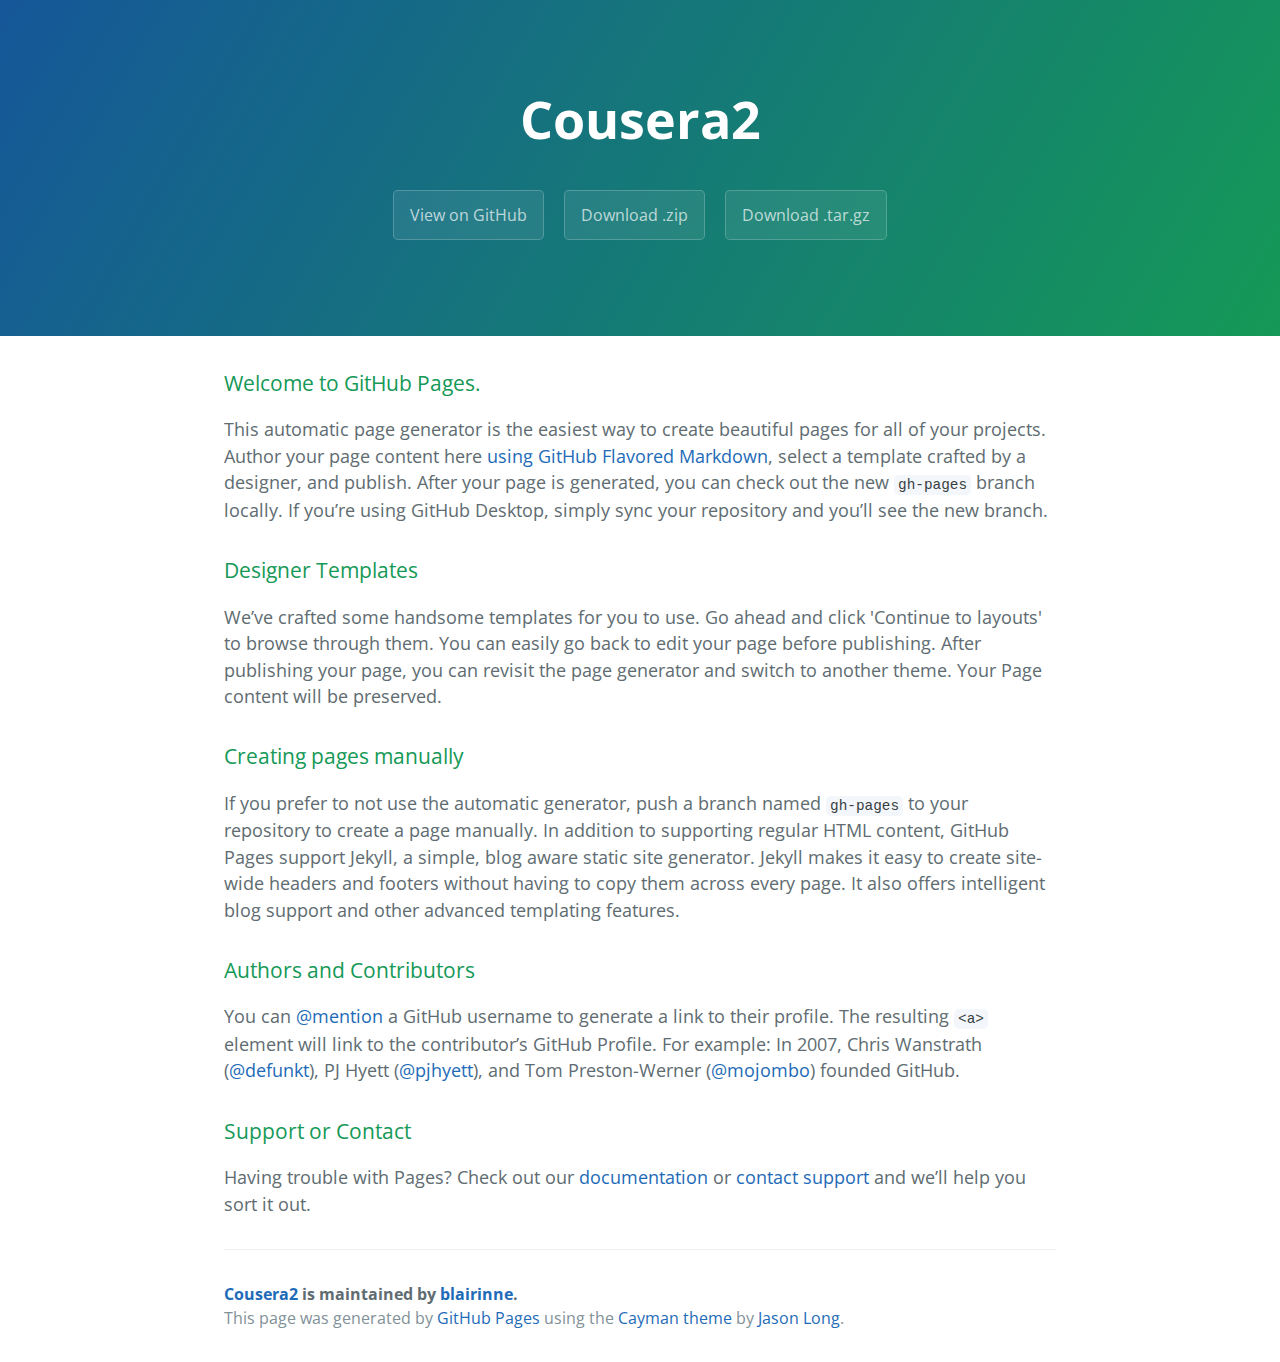
<file: index.html>
<!DOCTYPE html>
<html lang="en-us">
  <head>
    <meta charset="UTF-8">
    <title>Cousera2 by blairinne</title>
    <meta name="viewport" content="width=device-width, initial-scale=1">
    <link rel="stylesheet" type="text/css" href="stylesheets/normalize.css" media="screen">
    <link href='https://fonts.googleapis.com/css?family=Open+Sans:400,700' rel='stylesheet' type='text/css'>
    <link rel="stylesheet" type="text/css" href="stylesheets/stylesheet.css" media="screen">
    <link rel="stylesheet" type="text/css" href="stylesheets/github-light.css" media="screen">
  </head>
  <body>
    <section class="page-header">
      <h1 class="project-name">Cousera2</h1>
      <h2 class="project-tagline"></h2>
      <a href="https://github.com/blairinne/cousera2" class="btn">View on GitHub</a>
      <a href="https://github.com/blairinne/cousera2/zipball/master" class="btn">Download .zip</a>
      <a href="https://github.com/blairinne/cousera2/tarball/master" class="btn">Download .tar.gz</a>
    </section>

    <section class="main-content">
      <h3>
<a id="welcome-to-github-pages" class="anchor" href="#welcome-to-github-pages" aria-hidden="true"><span aria-hidden="true" class="octicon octicon-link"></span></a>Welcome to GitHub Pages.</h3>

<p>This automatic page generator is the easiest way to create beautiful pages for all of your projects. Author your page content here <a href="https://guides.github.com/features/mastering-markdown/">using GitHub Flavored Markdown</a>, select a template crafted by a designer, and publish. After your page is generated, you can check out the new <code>gh-pages</code> branch locally. If you’re using GitHub Desktop, simply sync your repository and you’ll see the new branch.</p>

<h3>
<a id="designer-templates" class="anchor" href="#designer-templates" aria-hidden="true"><span aria-hidden="true" class="octicon octicon-link"></span></a>Designer Templates</h3>

<p>We’ve crafted some handsome templates for you to use. Go ahead and click 'Continue to layouts' to browse through them. You can easily go back to edit your page before publishing. After publishing your page, you can revisit the page generator and switch to another theme. Your Page content will be preserved.</p>

<h3>
<a id="creating-pages-manually" class="anchor" href="#creating-pages-manually" aria-hidden="true"><span aria-hidden="true" class="octicon octicon-link"></span></a>Creating pages manually</h3>

<p>If you prefer to not use the automatic generator, push a branch named <code>gh-pages</code> to your repository to create a page manually. In addition to supporting regular HTML content, GitHub Pages support Jekyll, a simple, blog aware static site generator. Jekyll makes it easy to create site-wide headers and footers without having to copy them across every page. It also offers intelligent blog support and other advanced templating features.</p>

<h3>
<a id="authors-and-contributors" class="anchor" href="#authors-and-contributors" aria-hidden="true"><span aria-hidden="true" class="octicon octicon-link"></span></a>Authors and Contributors</h3>

<p>You can <a href="https://help.github.com/articles/basic-writing-and-formatting-syntax/#mentioning-users-and-teams" class="user-mention">@mention</a> a GitHub username to generate a link to their profile. The resulting <code>&lt;a&gt;</code> element will link to the contributor’s GitHub Profile. For example: In 2007, Chris Wanstrath (<a href="https://github.com/defunkt" class="user-mention">@defunkt</a>), PJ Hyett (<a href="https://github.com/pjhyett" class="user-mention">@pjhyett</a>), and Tom Preston-Werner (<a href="https://github.com/mojombo" class="user-mention">@mojombo</a>) founded GitHub.</p>

<h3>
<a id="support-or-contact" class="anchor" href="#support-or-contact" aria-hidden="true"><span aria-hidden="true" class="octicon octicon-link"></span></a>Support or Contact</h3>

<p>Having trouble with Pages? Check out our <a href="https://help.github.com/pages">documentation</a> or <a href="https://github.com/contact">contact support</a> and we’ll help you sort it out.</p>

      <footer class="site-footer">
        <span class="site-footer-owner"><a href="https://github.com/blairinne/cousera2">Cousera2</a> is maintained by <a href="https://github.com/blairinne">blairinne</a>.</span>

        <span class="site-footer-credits">This page was generated by <a href="https://pages.github.com">GitHub Pages</a> using the <a href="https://github.com/jasonlong/cayman-theme">Cayman theme</a> by <a href="https://twitter.com/jasonlong">Jason Long</a>.</span>
      </footer>

    </section>

  
  </body>
</html>
</file>
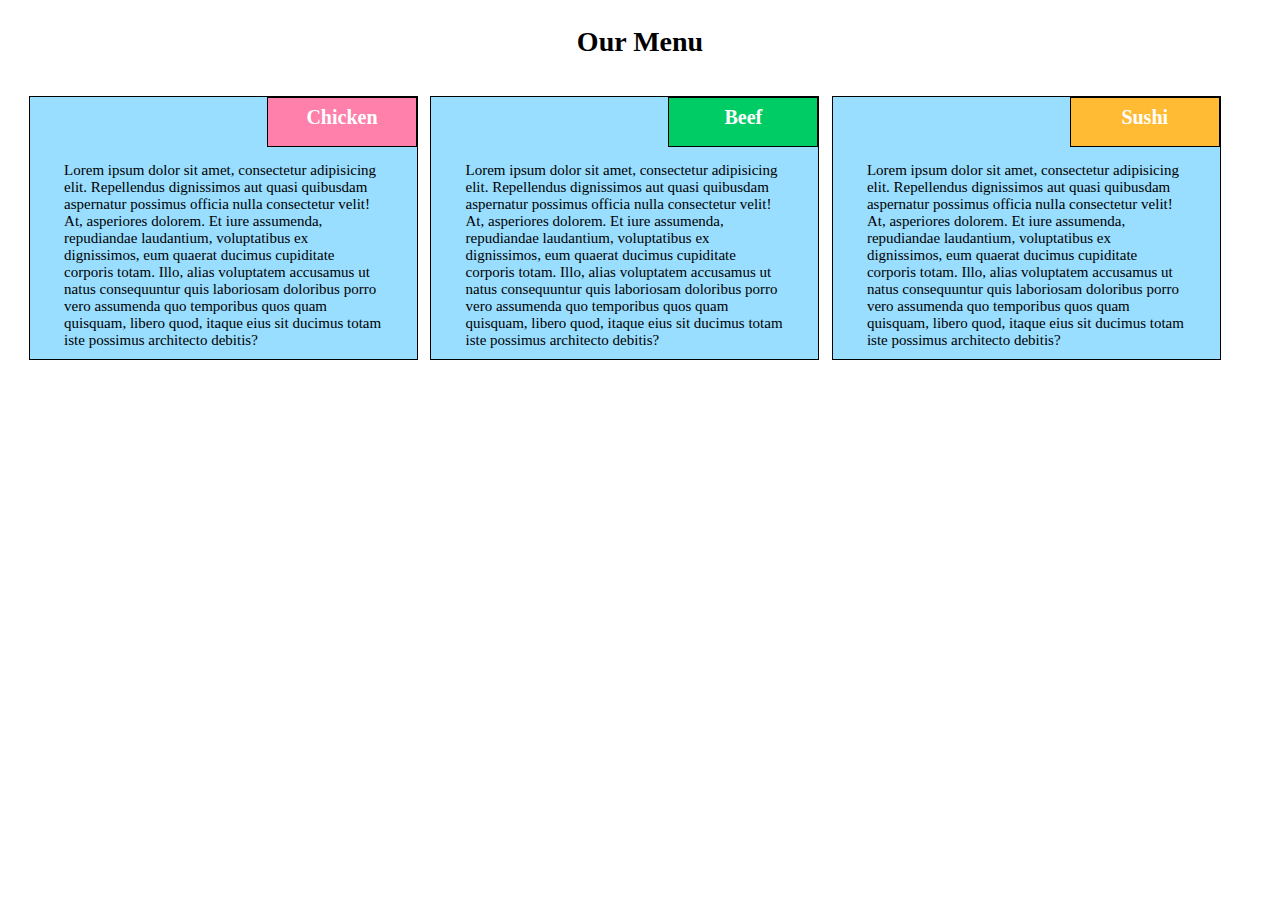
<file: MAGDALENA-MODULE 2 ASSINGMENT/index.html>
<!DOCTYPE html>
<html>
<head>
<meta charset="utf-8">
<meta name="viewport" content="width=device-width, initial-scale=1">
 <LINK href="style.css" rel="stylesheet" type="text/css">
	<title>Assingment</title>
</head>
<body>

<h1>Our Menu</h1>
<div class="dummy">

	<div class ="d1"> <!-- cały prostokąt-->
		<div class ="t1"><!-- sekcje w prawym górnym rogu -->
			<h2>Chicken</h2>
		</div>

	<p>Lorem ipsum dolor sit amet, consectetur adipisicing elit. Repellendus dignissimos aut quasi quibusdam aspernatur possimus officia nulla consectetur velit! At, asperiores dolorem. Et iure assumenda, repudiandae laudantium, voluptatibus ex dignissimos, eum quaerat ducimus cupiditate corporis totam. Illo, alias voluptatem accusamus ut natus consequuntur quis laboriosam doloribus porro vero assumenda quo temporibus quos quam quisquam, libero quod, itaque eius sit ducimus totam iste possimus architecto debitis? </p>
	
	</div>

	<div class ="d2">
		<div class ="t2">
			<h2>Beef</h2>
		</div>
	<p>Lorem ipsum dolor sit amet, consectetur adipisicing elit. Repellendus dignissimos aut quasi quibusdam aspernatur possimus officia nulla consectetur velit! At, asperiores dolorem. Et iure assumenda, repudiandae laudantium, voluptatibus ex dignissimos, eum quaerat ducimus cupiditate corporis totam. Illo, alias voluptatem accusamus ut natus consequuntur quis laboriosam doloribus porro vero assumenda quo temporibus quos quam quisquam, libero quod, itaque eius sit ducimus totam iste possimus architecto debitis? </p>
	</div>

	<div class="d3">
		<div class="t3">
			<h2>Sushi</h2>
		</div>
		<p>Lorem ipsum dolor sit amet, consectetur adipisicing elit. Repellendus dignissimos aut quasi quibusdam aspernatur possimus officia nulla consectetur velit! At, asperiores dolorem. Et iure assumenda, repudiandae laudantium, voluptatibus ex dignissimos, eum quaerat ducimus cupiditate corporis totam. Illo, alias voluptatem accusamus ut natus consequuntur quis laboriosam doloribus porro vero assumenda quo temporibus quos quam quisquam, libero quod, itaque eius sit ducimus totam iste possimus architecto debitis? </p>

	
	</div>

</div>


</body>
</html>
</file>
<file: stylesheets/stylesheet.css>
* {
  box-sizing: border-box; }

body {
  padding: 0;
  margin: 0;
  font-family: "Open Sans", "Helvetica Neue", Helvetica, Arial, sans-serif;
  font-size: 16px;
  line-height: 1.5;
  color: #606c71; }

a {
  color: #1e6bb8;
  text-decoration: none; }
  a:hover {
    text-decoration: underline; }

.btn {
  display: inline-block;
  margin-bottom: 1rem;
  color: rgba(255, 255, 255, 0.7);
  background-color: rgba(255, 255, 255, 0.08);
  border-color: rgba(255, 255, 255, 0.2);
  border-style: solid;
  border-width: 1px;
  border-radius: 0.3rem;
  transition: color 0.2s, background-color 0.2s, border-color 0.2s; }
  .btn + .btn {
    margin-left: 1rem; }

.btn:hover {
  color: rgba(255, 255, 255, 0.8);
  text-decoration: none;
  background-color: rgba(255, 255, 255, 0.2);
  border-color: rgba(255, 255, 255, 0.3); }

@media screen and (min-width: 64em) {
  .btn {
    padding: 0.75rem 1rem; } }

@media screen and (min-width: 42em) and (max-width: 64em) {
  .btn {
    padding: 0.6rem 0.9rem;
    font-size: 0.9rem; } }

@media screen and (max-width: 42em) {
  .btn {
    display: block;
    width: 100%;
    padding: 0.75rem;
    font-size: 0.9rem; }
    .btn + .btn {
      margin-top: 1rem;
      margin-left: 0; } }

.page-header {
  color: #fff;
  text-align: center;
  background-color: #159957;
  background-image: linear-gradient(120deg, #155799, #159957); }

@media screen and (min-width: 64em) {
  .page-header {
    padding: 5rem 6rem; } }

@media screen and (min-width: 42em) and (max-width: 64em) {
  .page-header {
    padding: 3rem 4rem; } }

@media screen and (max-width: 42em) {
  .page-header {
    padding: 2rem 1rem; } }

.project-name {
  margin-top: 0;
  margin-bottom: 0.1rem; }

@media screen and (min-width: 64em) {
  .project-name {
    font-size: 3.25rem; } }

@media screen and (min-width: 42em) and (max-width: 64em) {
  .project-name {
    font-size: 2.25rem; } }

@media screen and (max-width: 42em) {
  .project-name {
    font-size: 1.75rem; } }

.project-tagline {
  margin-bottom: 2rem;
  font-weight: normal;
  opacity: 0.7; }

@media screen and (min-width: 64em) {
  .project-tagline {
    font-size: 1.25rem; } }

@media screen and (min-width: 42em) and (max-width: 64em) {
  .project-tagline {
    font-size: 1.15rem; } }

@media screen and (max-width: 42em) {
  .project-tagline {
    font-size: 1rem; } }

.main-content :first-child {
  margin-top: 0; }
.main-content img {
  max-width: 100%; }
.main-content h1, .main-content h2, .main-content h3, .main-content h4, .main-content h5, .main-content h6 {
  margin-top: 2rem;
  margin-bottom: 1rem;
  font-weight: normal;
  color: #159957; }
.main-content p {
  margin-bottom: 1em; }
.main-content code {
  padding: 2px 4px;
  font-family: Consolas, "Liberation Mono", Menlo, Courier, monospace;
  font-size: 0.9rem;
  color: #383e41;
  background-color: #f3f6fa;
  border-radius: 0.3rem; }
.main-content pre {
  padding: 0.8rem;
  margin-top: 0;
  margin-bottom: 1rem;
  font: 1rem Consolas, "Liberation Mono", Menlo, Courier, monospace;
  color: #567482;
  word-wrap: normal;
  background-color: #f3f6fa;
  border: solid 1px #dce6f0;
  border-radius: 0.3rem; }
  .main-content pre > code {
    padding: 0;
    margin: 0;
    font-size: 0.9rem;
    color: #567482;
    word-break: normal;
    white-space: pre;
    background: transparent;
    border: 0; }
.main-content .highlight {
  margin-bottom: 1rem; }
  .main-content .highlight pre {
    margin-bottom: 0;
    word-break: normal; }
.main-content .highlight pre, .main-content pre {
  padding: 0.8rem;
  overflow: auto;
  font-size: 0.9rem;
  line-height: 1.45;
  border-radius: 0.3rem; }
.main-content pre code, .main-content pre tt {
  display: inline;
  max-width: initial;
  padding: 0;
  margin: 0;
  overflow: initial;
  line-height: inherit;
  word-wrap: normal;
  background-color: transparent;
  border: 0; }
  .main-content pre code:before, .main-content pre code:after, .main-content pre tt:before, .main-content pre tt:after {
    content: normal; }
.main-content ul, .main-content ol {
  margin-top: 0; }
.main-content blockquote {
  padding: 0 1rem;
  margin-left: 0;
  color: #819198;
  border-left: 0.3rem solid #dce6f0; }
  .main-content blockquote > :first-child {
    margin-top: 0; }
  .main-content blockquote > :last-child {
    margin-bottom: 0; }
.main-content table {
  display: block;
  width: 100%;
  overflow: auto;
  word-break: normal;
  word-break: keep-all; }
  .main-content table th {
    font-weight: bold; }
  .main-content table th, .main-content table td {
    padding: 0.5rem 1rem;
    border: 1px solid #e9ebec; }
.main-content dl {
  padding: 0; }
  .main-content dl dt {
    padding: 0;
    margin-top: 1rem;
    font-size: 1rem;
    font-weight: bold; }
  .main-content dl dd {
    padding: 0;
    margin-bottom: 1rem; }
.main-content hr {
  height: 2px;
  padding: 0;
  margin: 1rem 0;
  background-color: #eff0f1;
  border: 0; }

@media screen and (min-width: 64em) {
  .main-content {
    max-width: 64rem;
    padding: 2rem 6rem;
    margin: 0 auto;
    font-size: 1.1rem; } }

@media screen and (min-width: 42em) and (max-width: 64em) {
  .main-content {
    padding: 2rem 4rem;
    font-size: 1.1rem; } }

@media screen and (max-width: 42em) {
  .main-content {
    padding: 2rem 1rem;
    font-size: 1rem; } }

.site-footer {
  padding-top: 2rem;
  margin-top: 2rem;
  border-top: solid 1px #eff0f1; }

.site-footer-owner {
  display: block;
  font-weight: bold; }

.site-footer-credits {
  color: #819198; }

@media screen and (min-width: 64em) {
  .site-footer {
    font-size: 1rem; } }

@media screen and (min-width: 42em) and (max-width: 64em) {
  .site-footer {
    font-size: 1rem; } }

@media screen and (max-width: 42em) {
  .site-footer {
    font-size: 0.9rem; } }
</file>
<file: stylesheets/github-light.css>
/*
   Copyright 2014 GitHub Inc.

   Licensed under the Apache License, Version 2.0 (the "License");
   you may not use this file except in compliance with the License.
   You may obtain a copy of the License at

       http://www.apache.org/licenses/LICENSE-2.0

   Unless required by applicable law or agreed to in writing, software
   distributed under the License is distributed on an "AS IS" BASIS,
   WITHOUT WARRANTIES OR CONDITIONS OF ANY KIND, either express or implied.
   See the License for the specific language governing permissions and
   limitations under the License.

*/

.pl-c /* comment */ {
  color: #969896;
}

.pl-c1      /* constant, markup.raw, meta.diff.header, meta.module-reference, meta.property-name, support, support.constant, support.variable, variable.other.constant */,
.pl-s .pl-v /* string variable */ {
  color: #0086b3;
}

.pl-e  /* entity */,
.pl-en /* entity.name */ {
  color: #795da3;
}

.pl-s .pl-s1 /* string source */,
.pl-smi      /* storage.modifier.import, storage.modifier.package, storage.type.java, variable.other, variable.parameter.function */ {
  color: #333;
}

.pl-ent /* entity.name.tag */ {
  color: #63a35c;
}

.pl-k /* keyword, storage, storage.type */ {
  color: #a71d5d;
}

.pl-pds              /* punctuation.definition.string, string.regexp.character-class */,
.pl-s                /* string */,
.pl-s .pl-pse .pl-s1 /* string punctuation.section.embedded source */,
.pl-sr               /* string.regexp */,
.pl-sr .pl-cce       /* string.regexp constant.character.escape */,
.pl-sr .pl-sra       /* string.regexp string.regexp.arbitrary-repitition */,
.pl-sr .pl-sre       /* string.regexp source.ruby.embedded */ {
  color: #183691;
}

.pl-v /* variable */ {
  color: #ed6a43;
}

.pl-id /* invalid.deprecated */ {
  color: #b52a1d;
}

.pl-ii /* invalid.illegal */ {
  background-color: #b52a1d;
  color: #f8f8f8;
}

.pl-sr .pl-cce /* string.regexp constant.character.escape */ {
  color: #63a35c;
  font-weight: bold;
}

.pl-ml /* markup.list */ {
  color: #693a17;
}

.pl-mh        /* markup.heading */,
.pl-mh .pl-en /* markup.heading entity.name */,
.pl-ms        /* meta.separator */ {
  color: #1d3e81;
  font-weight: bold;
}

.pl-mq /* markup.quote */ {
  color: #008080;
}

.pl-mi /* markup.italic */ {
  color: #333;
  font-style: italic;
}

.pl-mb /* markup.bold */ {
  color: #333;
  font-weight: bold;
}

.pl-md /* markup.deleted, meta.diff.header.from-file */ {
  background-color: #ffecec;
  color: #bd2c00;
}

.pl-mi1 /* markup.inserted, meta.diff.header.to-file */ {
  background-color: #eaffea;
  color: #55a532;
}

.pl-mdr /* meta.diff.range */ {
  color: #795da3;
  font-weight: bold;
}

.pl-mo /* meta.output */ {
  color: #1d3e81;
}
</file>
<file: MAGDALENA-MODULE 2 ASSINGMENT/style.css>
*
{
	box-sizing: border-box;
	margin: 0;
	padding: 0;
}

h1
{
	text-align: center;
	font-size: 1.75em; 
	margin:2%;
}
h2
{
	font-size: 1.25em;
	color: white;
	text-align: center;
}


.t1{
	width:150px;
	height: 50px;
	position: absolute;
	top:0px;
	right: 0px;
	border: 1px solid black;
	background-color: #ff80aa;
	padding: 2%;
}
.t2{
	width:150px;
	height: 50px;
	position: absolute;
	top:0px;
	right: 0px;
	border: 1px solid black;
	background-color: #00cc66;
	padding: 2%;
}

.t3{
	width:150px;
	height: 50px;
	position: absolute;
	top:0px;
	right: 0px;
	border: 1px solid black;
	background-color:  #ffbb33;
	padding: 2%;
}


.dummy
{

	width: 100%;
	padding: 1%;
	

}


 .d1
 {
 	background-color: #99ddff;
	padding: 60px 0px 5px 0px;
	border: 1px solid black;
	float: left;
	position: relative;
	margin-right: 1%;
	margin-left: 1.3%;

 }
 p
{
	width: 85%;
	margin: auto;
	padding: 5px;
	font-size: 15px;

}
.d2
{
	background-color: #99ddff;
	padding: 60px 0px 5px 0px;
	border: 1px solid black;
	float: left;
	position: relative;
	margin-right: 1%;
	
}

.d3
{
	background-color: #99ddff;
	padding: 60px 0px 5px 0px;
	border: 1px solid black;
	float: left;
	position: relative;
	margin-right: 1.3%;

}



@media (min-width : 992px) {
	.d1, .d2, .d3
{
	width: 31%;
}
}

@media (min-width : 768px) and (max-width : 991px) {
	.d1, .d2
	{
		width: 47%;
		margin-bottom: 2%;
	}
	.d3
	{
		width:94%;
	}
	
}

@media (max-width : 767px) {
	.d1, .d2, .d3
	{ margin-bottom: 2%;
		width: 93%;
	}
	
}
</file>
